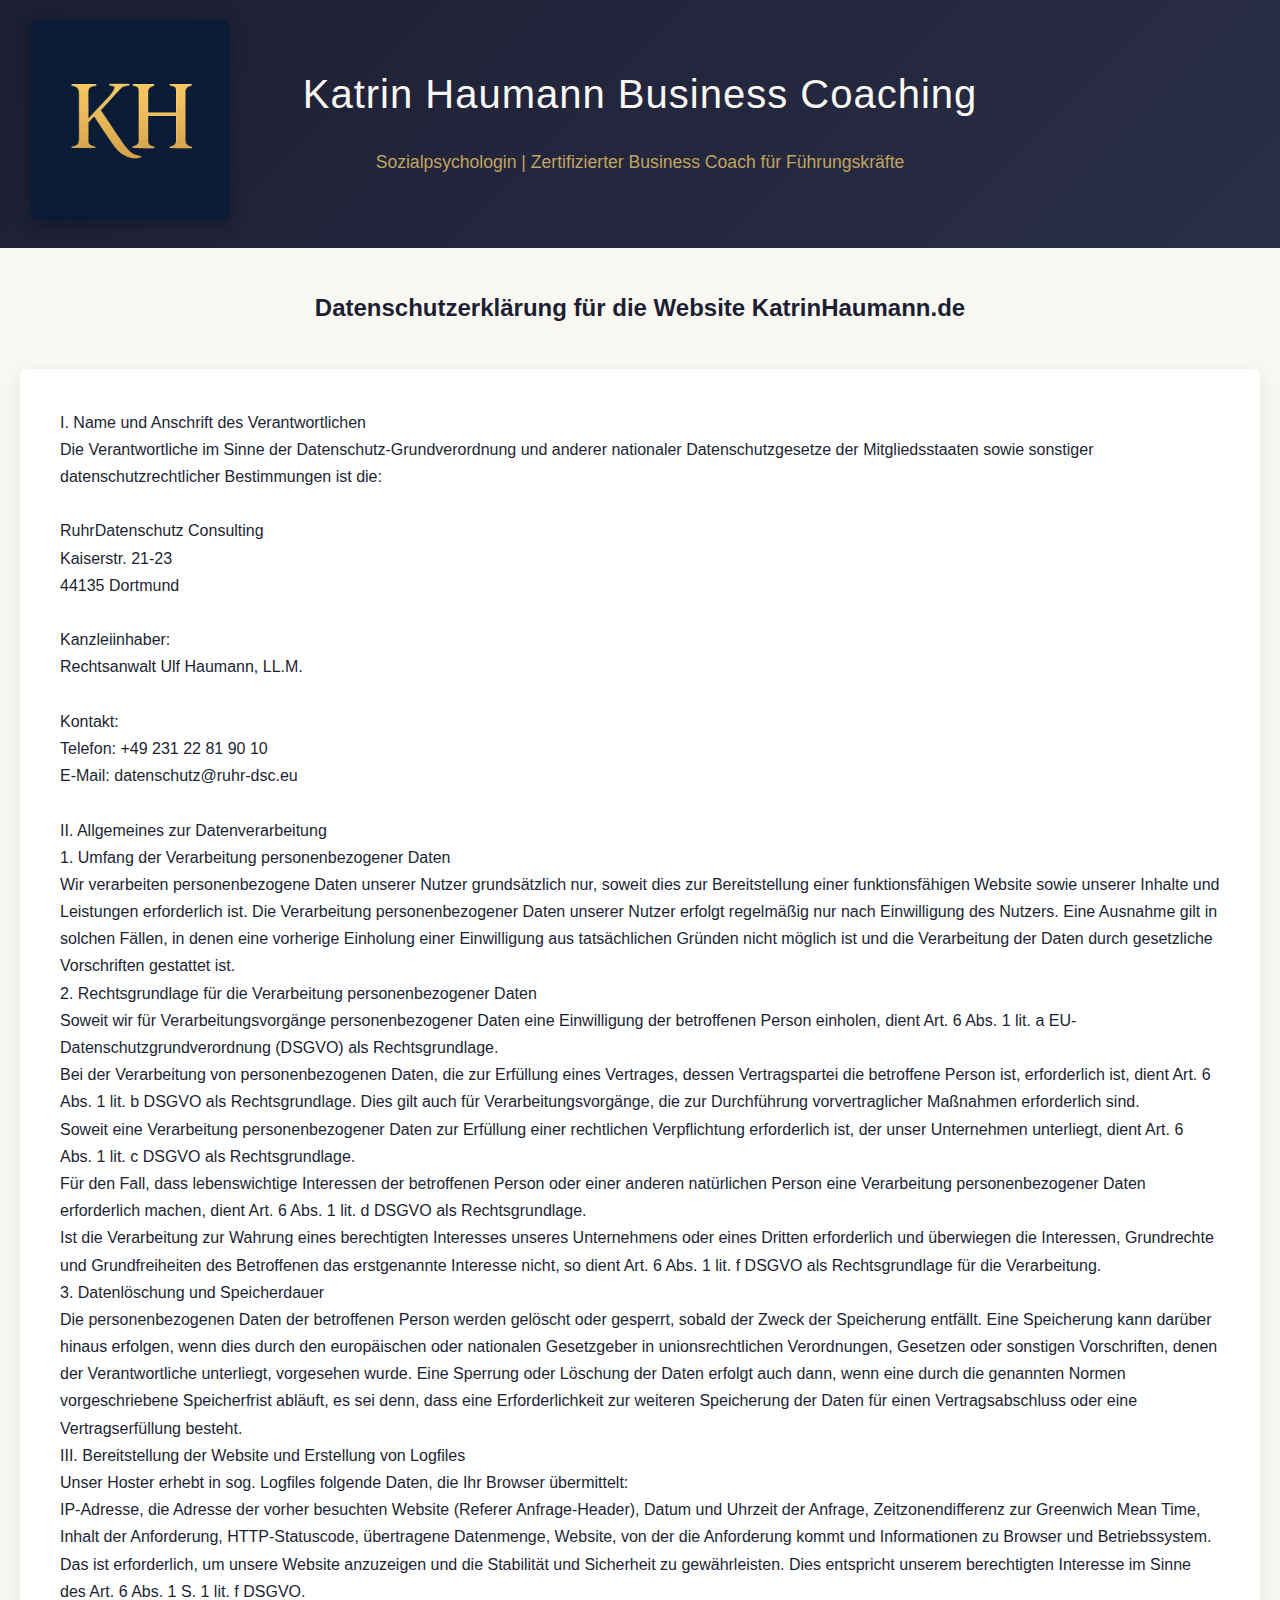
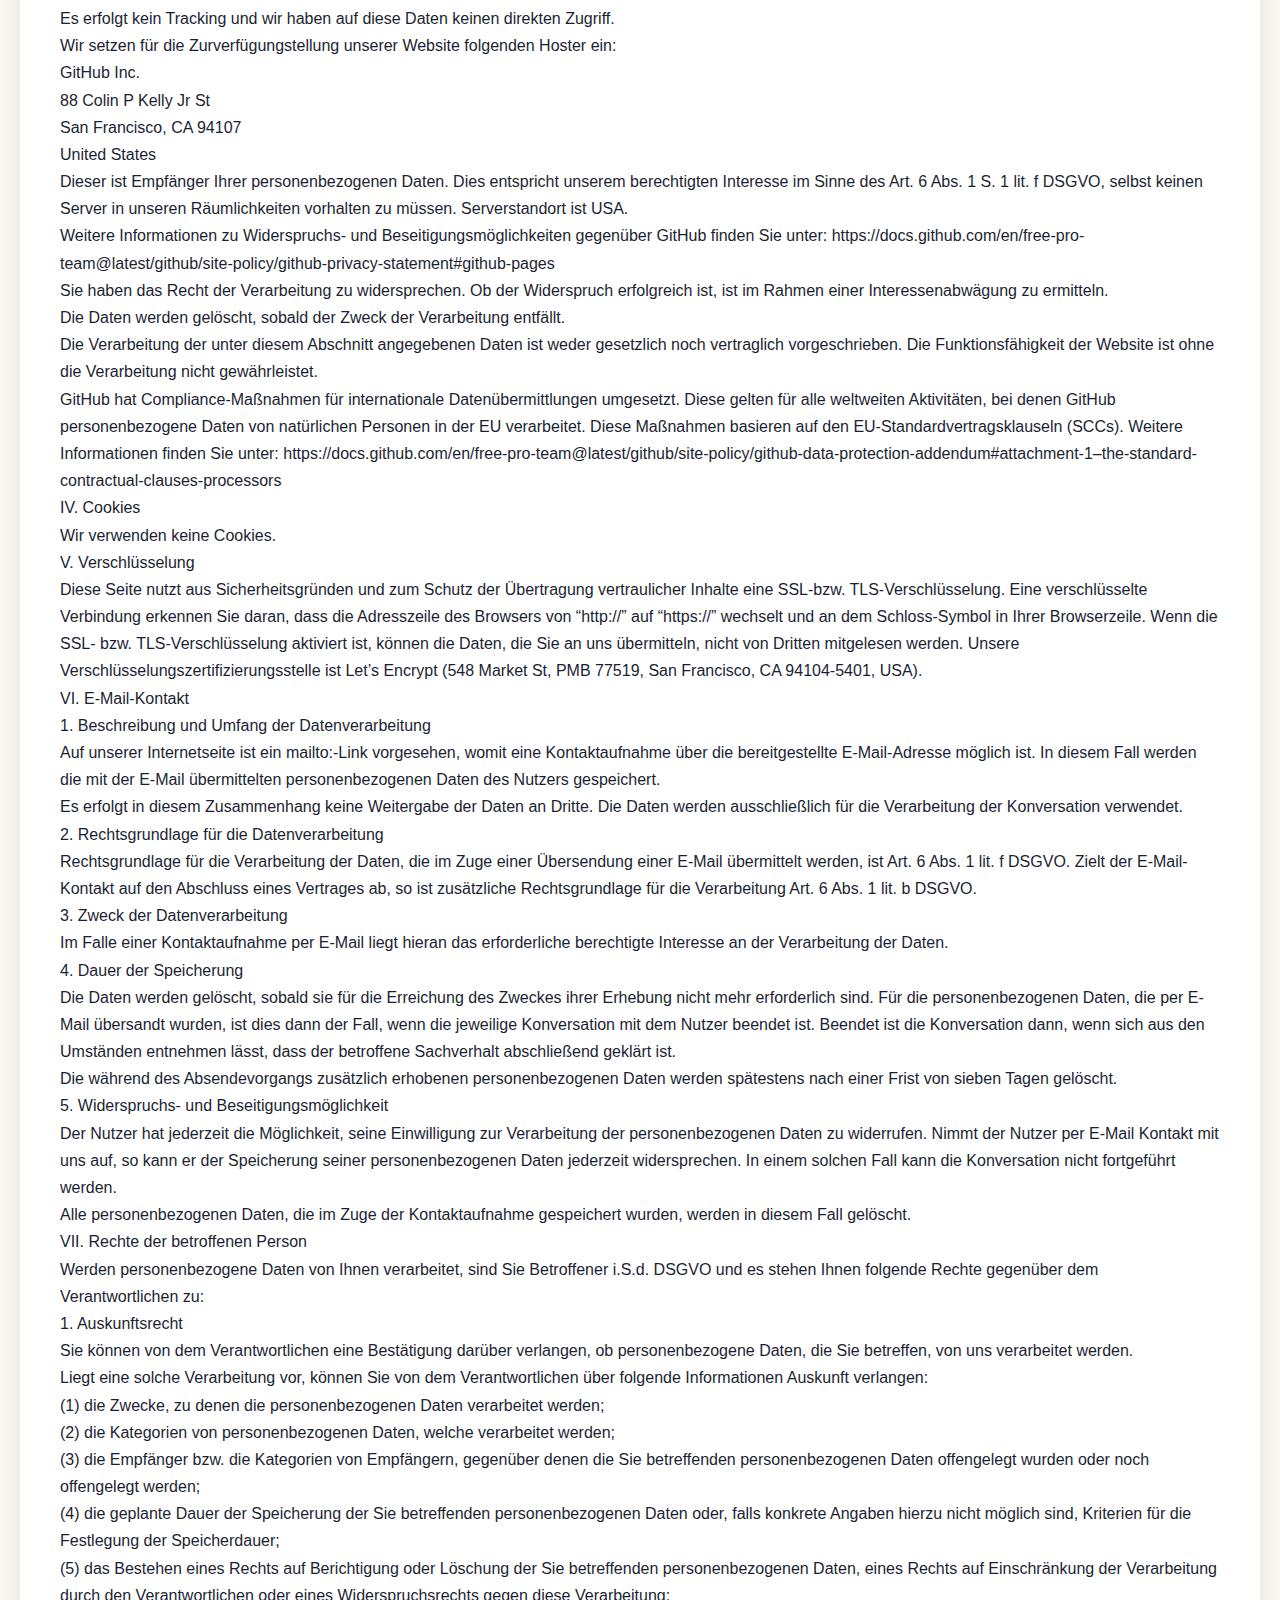
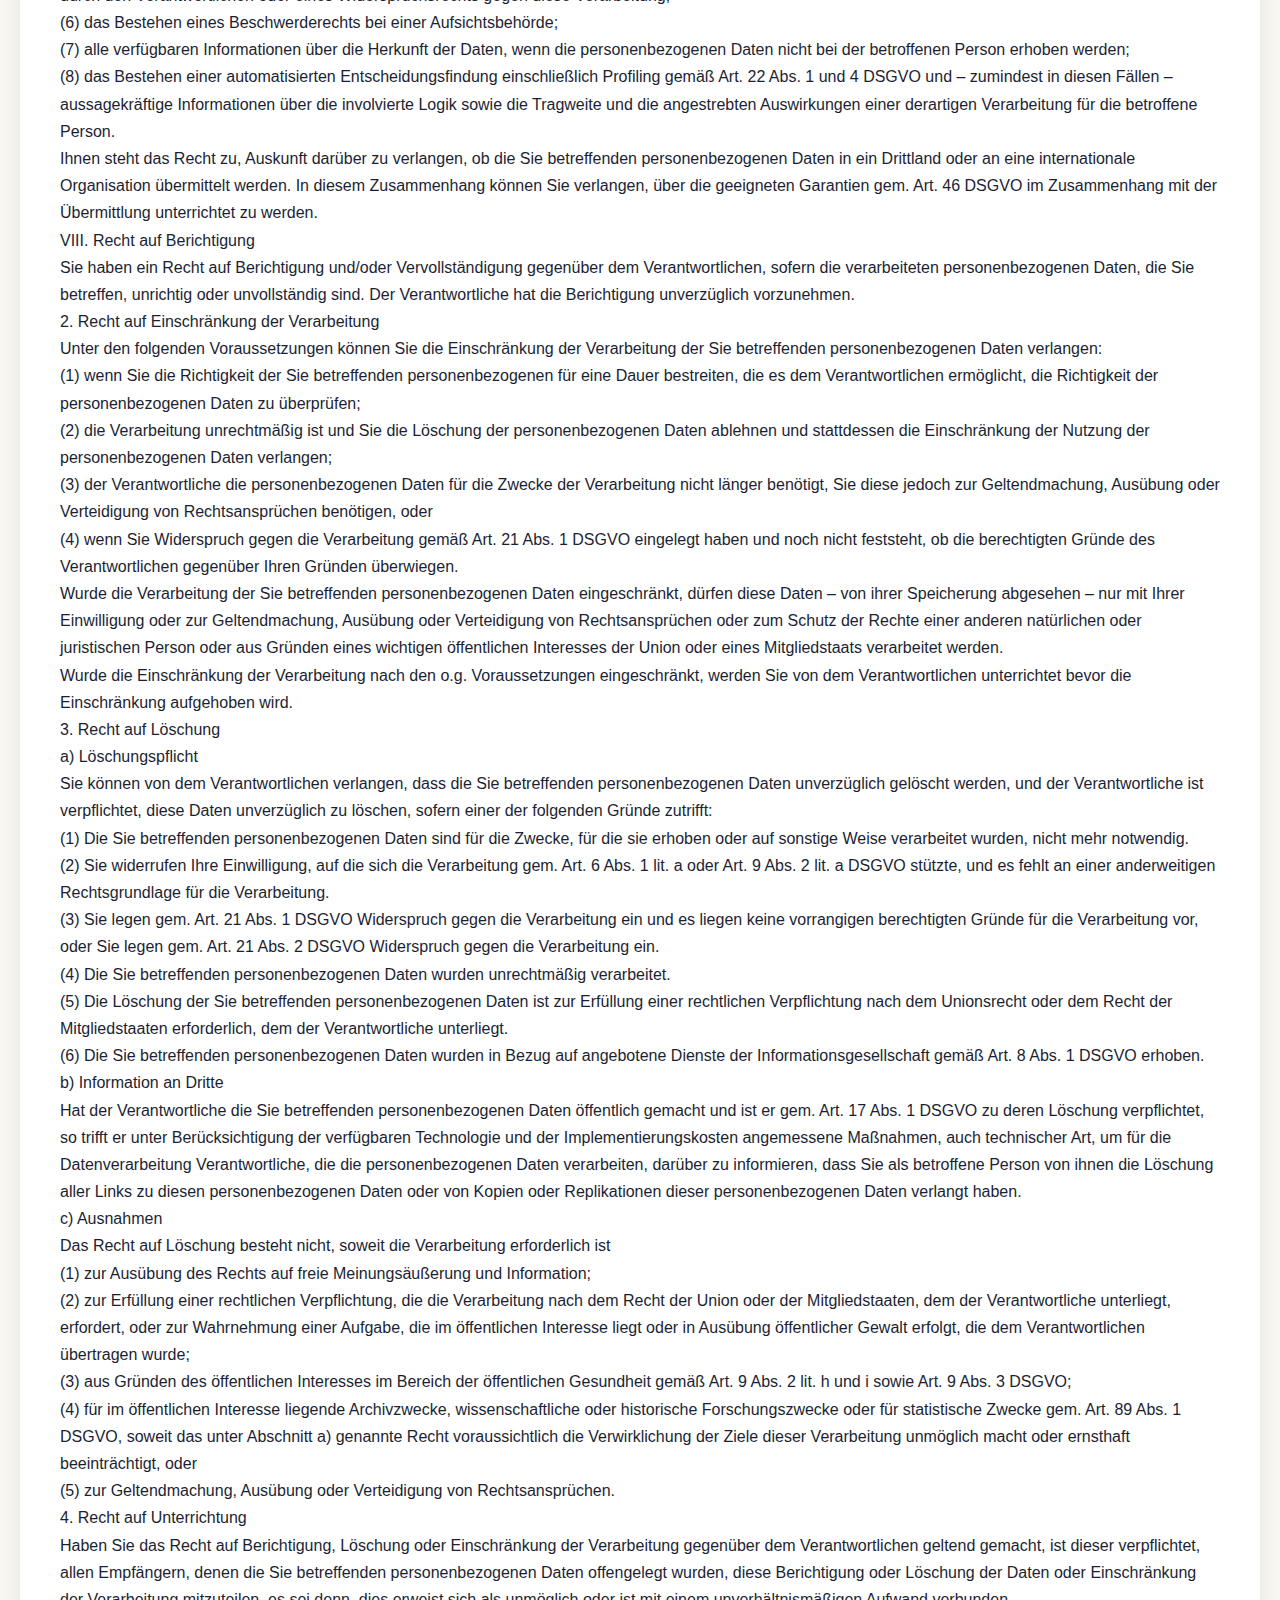
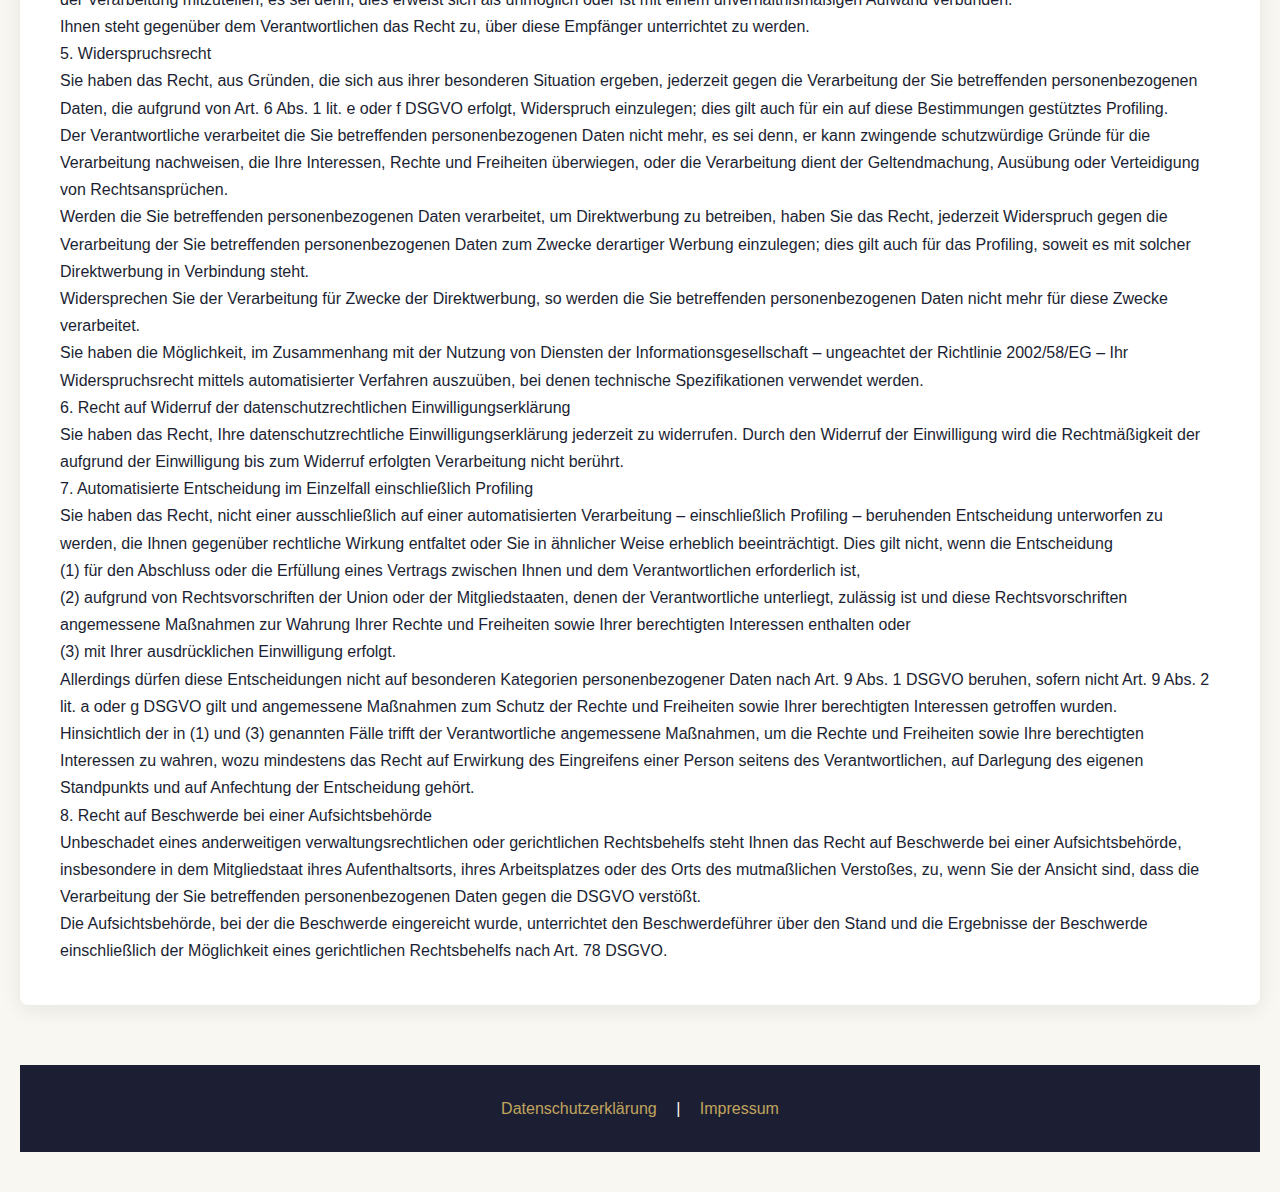
<file: DSE.html>
<!DOCTYPE html>
<html lang="de">
<head>
<meta charset="UTF-8">
<meta name="viewport" content="width=device-width, initial-scale=1.0">
<title>Datenschutzerklärung</title>
<link rel="stylesheet" href="./styles.css">
</head>
<body>
<div class="header">
<a href="./"><img src="HeaderLogo.png" alt="Logo" class="header-logo"></a>
<div class="header-content">
<h1>Katrin Haumann Business Coaching</h1>
<div class="subtitle">Sozialpsychologin | Zertifizierter Business Coach für Führungskräfte</div>
</div>
</div>
<div class="container">
<h2><center>Datenschutzerklärung für die Website KatrinHaumann.de</center></h2>
<div class="contact-section">
I. Name und Anschrift des Verantwortlichen<br>
Die Verantwortliche im Sinne der Datenschutz-Grundverordnung und anderer nationaler Datenschutzgesetze der Mitgliedsstaaten sowie sonstiger datenschutzrechtlicher Bestimmungen ist die:<br>
<br>
RuhrDatenschutz Consulting<br>
Kaiserstr. 21-23<br>
44135 Dortmund<br>
<br>
Kanzleiinhaber:<br>
Rechtsanwalt Ulf Haumann, LL.M.<br>
<br>
Kontakt:<br>
Telefon: +49 231 22 81 90 10<br>
E-Mail: datenschutz@ruhr-dsc.eu<br>
<br>
II. Allgemeines zur Datenverarbeitung<br>
1. Umfang der Verarbeitung personenbezogener Daten<br>
Wir verarbeiten personenbezogene Daten unserer Nutzer grundsätzlich nur, soweit dies zur Bereitstellung einer funktionsfähigen Website sowie unserer Inhalte und Leistungen erforderlich ist. Die Verarbeitung personenbezogener Daten unserer Nutzer erfolgt regelmäßig nur nach Einwilligung des Nutzers. Eine Ausnahme gilt in solchen Fällen, in denen eine vorherige Einholung einer Einwilligung aus tatsächlichen Gründen nicht möglich ist und die Verarbeitung der Daten durch gesetzliche Vorschriften gestattet ist.<br>
2. Rechtsgrundlage für die Verarbeitung personenbezogener Daten<br>
Soweit wir für Verarbeitungsvorgänge personenbezogener Daten eine Einwilligung der betroffenen Person einholen, dient Art. 6 Abs. 1 lit. a EU-Datenschutzgrundverordnung (DSGVO) als Rechtsgrundlage.<br>
Bei der Verarbeitung von personenbezogenen Daten, die zur Erfüllung eines Vertrages, dessen Vertragspartei die betroffene Person ist, erforderlich ist, dient Art. 6 Abs. 1 lit. b DSGVO als Rechtsgrundlage. Dies gilt auch für Verarbeitungsvorgänge, die zur Durchführung vorvertraglicher Maßnahmen erforderlich sind.<br>
Soweit eine Verarbeitung personenbezogener Daten zur Erfüllung einer rechtlichen Verpflichtung erforderlich ist, der unser Unternehmen unterliegt, dient Art. 6 Abs. 1 lit. c DSGVO als Rechtsgrundlage.<br>
Für den Fall, dass lebenswichtige Interessen der betroffenen Person oder einer anderen natürlichen Person eine Verarbeitung personenbezogener Daten erforderlich machen, dient Art. 6 Abs. 1 lit. d DSGVO als Rechtsgrundlage.<br>
Ist die Verarbeitung zur Wahrung eines berechtigten Interesses unseres Unternehmens oder eines Dritten erforderlich und überwiegen die Interessen, Grundrechte und Grundfreiheiten des Betroffenen das erstgenannte Interesse nicht, so dient Art. 6 Abs. 1 lit. f DSGVO als Rechtsgrundlage für die Verarbeitung.<br>
3. Datenlöschung und Speicherdauer<br>
Die personenbezogenen Daten der betroffenen Person werden gelöscht oder gesperrt, sobald der Zweck der Speicherung entfällt. Eine Speicherung kann darüber hinaus erfolgen, wenn dies durch den europäischen oder nationalen Gesetzgeber in unionsrechtlichen Verordnungen, Gesetzen oder sonstigen Vorschriften, denen der Verantwortliche unterliegt, vorgesehen wurde. Eine Sperrung oder Löschung der Daten erfolgt auch dann, wenn eine durch die genannten Normen vorgeschriebene Speicherfrist abläuft, es sei denn, dass eine Erforderlichkeit zur weiteren Speicherung der Daten für einen Vertragsabschluss oder eine Vertragserfüllung besteht.<br>
III. Bereitstellung der Website und Erstellung von Logfiles<br>
Unser Hoster erhebt in sog. Logfiles folgende Daten, die Ihr Browser übermittelt:<br>
IP-Adresse, die Adresse der vorher besuchten Website (Referer Anfrage-Header), Datum und Uhrzeit der Anfrage, Zeitzonendifferenz zur Greenwich Mean Time, Inhalt der Anforderung, HTTP-Statuscode, übertragene Datenmenge, Website, von der die Anforderung kommt und Informationen zu Browser und Betriebssystem.<br>
Das ist erforderlich, um unsere Website anzuzeigen und die Stabilität und Sicherheit zu gewährleisten. Dies entspricht unserem berechtigten Interesse im Sinne des Art. 6 Abs. 1 S. 1 lit. f DSGVO.<br>
Es erfolgt kein Tracking und wir haben auf diese Daten keinen direkten Zugriff.<br>
Wir setzen für die Zurverfügungstellung unserer Website folgenden Hoster ein:<br>
GitHub Inc.<br>
88 Colin P Kelly Jr St<br>
San Francisco, CA 94107<br>
United States<br>
Dieser ist Empfänger Ihrer personenbezogenen Daten. Dies entspricht unserem berechtigten Interesse im Sinne des Art. 6 Abs. 1 S. 1 lit. f DSGVO, selbst keinen Server in unseren Räumlichkeiten vorhalten zu müssen. Serverstandort ist USA.<br>
Weitere Informationen zu Widerspruchs- und Beseitigungsmöglichkeiten gegenüber GitHub finden Sie unter: https://docs.github.com/en/free-pro-team@latest/github/site-policy/github-privacy-statement#github-pages<br>
Sie haben das Recht der Verarbeitung zu widersprechen. Ob der Widerspruch erfolgreich ist, ist im Rahmen einer Interessenabwägung zu ermitteln.<br>
Die Daten werden gelöscht, sobald der Zweck der Verarbeitung entfällt.<br>
Die Verarbeitung der unter diesem Abschnitt angegebenen Daten ist weder gesetzlich noch vertraglich vorgeschrieben. Die Funktionsfähigkeit der Website ist ohne die Verarbeitung nicht gewährleistet.<br>
GitHub hat Compliance-Maßnahmen für internationale Datenübermittlungen umgesetzt. Diese gelten für alle weltweiten Aktivitäten, bei denen GitHub personenbezogene Daten von natürlichen Personen in der EU verarbeitet. Diese Maßnahmen basieren auf den EU-Standardvertragsklauseln (SCCs). Weitere Informationen finden Sie unter: https://docs.github.com/en/free-pro-team@latest/github/site-policy/github-data-protection-addendum#attachment-1–the-standard-contractual-clauses-processors<br>
IV. Cookies<br>
Wir verwenden keine Cookies.<br>
V. Verschlüsselung<br>
Diese Seite nutzt aus Sicherheitsgründen und zum Schutz der Übertragung vertraulicher Inhalte eine SSL-bzw. TLS-Verschlüsselung. Eine verschlüsselte Verbindung erkennen Sie daran, dass die Adresszeile des Browsers von “http://” auf “https://” wechselt und an dem Schloss-Symbol in Ihrer Browserzeile. Wenn die SSL- bzw. TLS-Verschlüsselung aktiviert ist, können die Daten, die Sie an uns übermitteln, nicht von Dritten mitgelesen werden. Unsere Verschlüsselungszertifizierungsstelle ist Let’s Encrypt (548 Market St, PMB 77519, San Francisco, CA 94104-5401, USA).<br>
VI. E-Mail-Kontakt<br>
1. Beschreibung und Umfang der Datenverarbeitung<br>
Auf unserer Internetseite ist ein mailto:-Link vorgesehen, womit eine Kontaktaufnahme über die bereitgestellte E-Mail-Adresse möglich ist. In diesem Fall werden die mit der E-Mail übermittelten personenbezogenen Daten des Nutzers gespeichert.<br>
Es erfolgt in diesem Zusammenhang keine Weitergabe der Daten an Dritte. Die Daten werden ausschließlich für die Verarbeitung der Konversation verwendet.<br>
2. Rechtsgrundlage für die Datenverarbeitung <br>
Rechtsgrundlage für die Verarbeitung der Daten, die im Zuge einer Übersendung einer E-Mail übermittelt werden, ist Art. 6 Abs. 1 lit. f DSGVO. Zielt der E-Mail-Kontakt auf den Abschluss eines Vertrages ab, so ist zusätzliche Rechtsgrundlage für die Verarbeitung Art. 6 Abs. 1 lit. b DSGVO.<br>
3. Zweck der Datenverarbeitung<br>
Im Falle einer Kontaktaufnahme per E-Mail liegt hieran das erforderliche berechtigte Interesse an der Verarbeitung der Daten.<br>
4. Dauer der Speicherung<br>
Die Daten werden gelöscht, sobald sie für die Erreichung des Zweckes ihrer Erhebung nicht mehr erforderlich sind. Für die personenbezogenen Daten, die per E-Mail übersandt wurden, ist dies dann der Fall, wenn die jeweilige Konversation mit dem Nutzer beendet ist. Beendet ist die Konversation dann, wenn sich aus den Umständen entnehmen lässt, dass der betroffene Sachverhalt abschließend geklärt ist.<br>
Die während des Absendevorgangs zusätzlich erhobenen personenbezogenen Daten werden spätestens nach einer Frist von sieben Tagen gelöscht.<br>
5. Widerspruchs- und Beseitigungsmöglichkeit<br>
Der Nutzer hat jederzeit die Möglichkeit, seine Einwilligung zur Verarbeitung der personenbezogenen Daten zu widerrufen. Nimmt der Nutzer per E-Mail Kontakt mit uns auf, so kann er der Speicherung seiner personenbezogenen Daten jederzeit widersprechen. In einem solchen Fall kann die Konversation nicht fortgeführt werden.<br>
Alle personenbezogenen Daten, die im Zuge der Kontaktaufnahme gespeichert wurden, werden in diesem Fall gelöscht.<br>
VII. Rechte der betroffenen Person<br>
Werden personenbezogene Daten von Ihnen verarbeitet, sind Sie Betroffener i.S.d. DSGVO und es stehen Ihnen folgende Rechte gegenüber dem Verantwortlichen zu:<br>
1. Auskunftsrecht<br>
Sie können von dem Verantwortlichen eine Bestätigung darüber verlangen, ob personenbezogene Daten, die Sie betreffen, von uns verarbeitet werden.<br>
Liegt eine solche Verarbeitung vor, können Sie von dem Verantwortlichen über folgende Informationen Auskunft verlangen:<br>
(1)	die Zwecke, zu denen die personenbezogenen Daten verarbeitet werden;<br>
(2)	die Kategorien von personenbezogenen Daten, welche verarbeitet werden;<br>
(3)	die Empfänger bzw. die Kategorien von Empfängern, gegenüber denen die Sie betreffenden personenbezogenen Daten offengelegt wurden oder noch offengelegt werden;<br>
(4)	die geplante Dauer der Speicherung der Sie betreffenden personenbezogenen Daten oder, falls konkrete Angaben hierzu nicht möglich sind, Kriterien für die Festlegung der Speicherdauer;<br>
(5)	das Bestehen eines Rechts auf Berichtigung oder Löschung der Sie betreffenden personenbezogenen Daten, eines Rechts auf Einschränkung der Verarbeitung durch den Verantwortlichen oder eines Widerspruchsrechts gegen diese Verarbeitung; <br>
(6)	das Bestehen eines Beschwerderechts bei einer Aufsichtsbehörde;<br>
(7)	alle verfügbaren Informationen über die Herkunft der Daten, wenn die personenbezogenen Daten nicht bei der betroffenen Person erhoben werden;<br>
(8)	das Bestehen einer automatisierten Entscheidungsfindung einschließlich Profiling gemäß Art. 22 Abs. 1 und 4 DSGVO und – zumindest in diesen Fällen – aussagekräftige Informationen über die involvierte Logik sowie die Tragweite und die angestrebten Auswirkungen einer derartigen Verarbeitung für die betroffene Person.<br>
Ihnen steht das Recht zu, Auskunft darüber zu verlangen, ob die Sie betreffenden personenbezogenen Daten in ein Drittland oder an eine internationale Organisation übermittelt werden. In diesem Zusammenhang können Sie verlangen, über die geeigneten Garantien gem. Art. 46 DSGVO im Zusammenhang mit der Übermittlung unterrichtet zu werden.<br>
VIII. Recht auf Berichtigung <br>
Sie haben ein Recht auf Berichtigung und/oder Vervollständigung gegenüber dem Verantwortlichen, sofern die verarbeiteten personenbezogenen Daten, die Sie betreffen, unrichtig oder unvollständig sind. Der Verantwortliche hat die Berichtigung unverzüglich vorzunehmen.<br>
2. Recht auf Einschränkung der Verarbeitung<br>
Unter den folgenden Voraussetzungen können Sie die Einschränkung der Verarbeitung der Sie betreffenden personenbezogenen Daten verlangen:<br>
(1)	wenn Sie die Richtigkeit der Sie betreffenden personenbezogenen für eine Dauer bestreiten, die es dem Verantwortlichen ermöglicht, die Richtigkeit der personenbezogenen Daten zu überprüfen;<br>
(2)	die Verarbeitung unrechtmäßig ist und Sie die Löschung der personenbezogenen Daten ablehnen und stattdessen die Einschränkung der Nutzung der personenbezogenen Daten verlangen;<br>
(3)	der Verantwortliche die personenbezogenen Daten für die Zwecke der Verarbeitung nicht länger benötigt, Sie diese jedoch zur Geltendmachung, Ausübung oder Verteidigung von Rechtsansprüchen benötigen, oder<br>
(4)	wenn Sie Widerspruch gegen die Verarbeitung gemäß Art. 21 Abs. 1 DSGVO eingelegt haben und noch nicht feststeht, ob die berechtigten Gründe des Verantwortlichen gegenüber Ihren Gründen überwiegen.<br>
Wurde die Verarbeitung der Sie betreffenden personenbezogenen Daten eingeschränkt, dürfen diese Daten – von ihrer Speicherung abgesehen – nur mit Ihrer Einwilligung oder zur Geltendmachung, Ausübung oder Verteidigung von Rechtsansprüchen oder zum Schutz der Rechte einer anderen natürlichen oder juristischen Person oder aus Gründen eines wichtigen öffentlichen Interesses der Union oder eines Mitgliedstaats verarbeitet werden.<br>
Wurde die Einschränkung der Verarbeitung nach den o.g. Voraussetzungen eingeschränkt, werden Sie von dem Verantwortlichen unterrichtet bevor die Einschränkung aufgehoben wird.<br>
3. Recht auf Löschung<br>
a) Löschungspflicht<br>
Sie können von dem Verantwortlichen verlangen, dass die Sie betreffenden personenbezogenen Daten unverzüglich gelöscht werden, und der Verantwortliche ist verpflichtet, diese Daten unverzüglich zu löschen, sofern einer der folgenden Gründe zutrifft:<br>
(1)	Die Sie betreffenden personenbezogenen Daten sind für die Zwecke, für die sie erhoben oder auf sonstige Weise verarbeitet wurden, nicht mehr notwendig.<br>
(2)	Sie widerrufen Ihre Einwilligung, auf die sich die Verarbeitung gem. Art. 6 Abs. 1 lit. a oder Art. 9 Abs. 2 lit. a DSGVO stützte, und es fehlt an einer anderweitigen Rechtsgrundlage für die Verarbeitung.<br>
(3)	Sie legen gem. Art. 21 Abs. 1 DSGVO Widerspruch gegen die Verarbeitung ein und es liegen keine vorrangigen berechtigten Gründe für die Verarbeitung vor, oder Sie legen gem. Art. 21 Abs. 2 DSGVO Widerspruch gegen die Verarbeitung ein.<br>
(4)	Die Sie betreffenden personenbezogenen Daten wurden unrechtmäßig verarbeitet.<br>
(5)	Die Löschung der Sie betreffenden personenbezogenen Daten ist zur Erfüllung einer rechtlichen Verpflichtung nach dem Unionsrecht oder dem Recht der Mitgliedstaaten erforderlich, dem der Verantwortliche unterliegt.<br>
(6)		Die Sie betreffenden personenbezogenen Daten wurden in Bezug auf angebotene Dienste der Informationsgesellschaft gemäß Art. 8 Abs. 1 DSGVO erhoben.<br>
b) Information an Dritte<br>
Hat der Verantwortliche die Sie betreffenden personenbezogenen Daten öffentlich gemacht und ist er gem. Art. 17 Abs. 1 DSGVO zu deren Löschung verpflichtet, so trifft er unter Berücksichtigung der verfügbaren Technologie und der Implementierungskosten angemessene Maßnahmen, auch technischer Art, um für die Datenverarbeitung Verantwortliche, die die personenbezogenen Daten verarbeiten, darüber zu informieren, dass Sie als betroffene Person von ihnen die Löschung aller Links zu diesen personenbezogenen Daten oder von Kopien oder Replikationen dieser personenbezogenen Daten verlangt haben.<br>
c) Ausnahmen<br>
Das Recht auf Löschung besteht nicht, soweit die Verarbeitung erforderlich ist<br>
(1)	zur Ausübung des Rechts auf freie Meinungsäußerung und Information;<br>
(2)	zur Erfüllung einer rechtlichen Verpflichtung, die die Verarbeitung nach dem Recht der Union oder der Mitgliedstaaten, dem der Verantwortliche unterliegt, erfordert, oder zur Wahrnehmung einer Aufgabe, die im öffentlichen Interesse liegt oder in Ausübung öffentlicher Gewalt erfolgt, die dem Verantwortlichen übertragen wurde;<br>
(3)	aus Gründen des öffentlichen Interesses im Bereich der öffentlichen Gesundheit gemäß Art. 9 Abs. 2 lit. h und i sowie Art. 9 Abs. 3 DSGVO;<br>
(4)	für im öffentlichen Interesse liegende Archivzwecke, wissenschaftliche oder historische Forschungszwecke oder für statistische Zwecke gem. Art. 89 Abs. 1 DSGVO, soweit das unter Abschnitt a) genannte Recht voraussichtlich die Verwirklichung der Ziele dieser Verarbeitung unmöglich macht oder ernsthaft beeinträchtigt, oder<br>
(5)	zur Geltendmachung, Ausübung oder Verteidigung von Rechtsansprüchen.<br>
4. Recht auf Unterrichtung<br>
Haben Sie das Recht auf Berichtigung, Löschung oder Einschränkung der Verarbeitung gegenüber dem Verantwortlichen geltend gemacht, ist dieser verpflichtet, allen Empfängern, denen die Sie betreffenden personenbezogenen Daten offengelegt wurden, diese Berichtigung oder Löschung der Daten oder Einschränkung der Verarbeitung mitzuteilen, es sei denn, dies erweist sich als unmöglich oder ist mit einem unverhältnismäßigen Aufwand verbunden.<br>
Ihnen steht gegenüber dem Verantwortlichen das Recht zu, über diese Empfänger unterrichtet zu werden.<br>
5. Widerspruchsrecht<br>
Sie haben das Recht, aus Gründen, die sich aus ihrer besonderen Situation ergeben, jederzeit gegen die Verarbeitung der Sie betreffenden personenbezogenen Daten, die aufgrund von Art. 6 Abs. 1 lit. e oder f DSGVO erfolgt, Widerspruch einzulegen; dies gilt auch für ein auf diese Bestimmungen gestütztes Profiling.<br>
Der Verantwortliche verarbeitet die Sie betreffenden personenbezogenen Daten nicht mehr, es sei denn, er kann zwingende schutzwürdige Gründe für die Verarbeitung nachweisen, die Ihre Interessen, Rechte und Freiheiten überwiegen, oder die Verarbeitung dient der Geltendmachung, Ausübung oder Verteidigung von Rechtsansprüchen.<br>
Werden die Sie betreffenden personenbezogenen Daten verarbeitet, um Direktwerbung zu betreiben, haben Sie das Recht, jederzeit Widerspruch gegen die Verarbeitung der Sie betreffenden personenbezogenen Daten zum Zwecke derartiger Werbung einzulegen; dies gilt auch für das Profiling, soweit es mit solcher Direktwerbung in Verbindung steht.<br>
Widersprechen Sie der Verarbeitung für Zwecke der Direktwerbung, so werden die Sie betreffenden personenbezogenen Daten nicht mehr für diese Zwecke verarbeitet.<br>
Sie haben die Möglichkeit, im Zusammenhang mit der Nutzung von Diensten der Informationsgesellschaft – ungeachtet der Richtlinie 2002/58/EG – Ihr Widerspruchsrecht mittels automatisierter Verfahren auszuüben, bei denen technische Spezifikationen verwendet werden.<br>
6. Recht auf Widerruf der datenschutzrechtlichen Einwilligungserklärung<br>
Sie haben das Recht, Ihre datenschutzrechtliche Einwilligungserklärung jederzeit zu widerrufen. Durch den Widerruf der Einwilligung wird die Rechtmäßigkeit der aufgrund der Einwilligung bis zum Widerruf erfolgten Verarbeitung nicht berührt.<br>
7. Automatisierte Entscheidung im Einzelfall einschließlich Profiling<br>
Sie haben das Recht, nicht einer ausschließlich auf einer automatisierten Verarbeitung – einschließlich Profiling – beruhenden Entscheidung unterworfen zu werden, die Ihnen gegenüber rechtliche Wirkung entfaltet oder Sie in ähnlicher Weise erheblich beeinträchtigt. Dies gilt nicht, wenn die Entscheidung <br>
(1)	für den Abschluss oder die Erfüllung eines Vertrags zwischen Ihnen und dem Verantwortlichen erforderlich ist,<br>
(2)	aufgrund von Rechtsvorschriften der Union oder der Mitgliedstaaten, denen der Verantwortliche unterliegt, zulässig ist und diese Rechtsvorschriften angemessene Maßnahmen zur Wahrung Ihrer Rechte und Freiheiten sowie Ihrer berechtigten Interessen enthalten oder<br>
(3)	mit Ihrer ausdrücklichen Einwilligung erfolgt.<br>
Allerdings dürfen diese Entscheidungen nicht auf besonderen Kategorien personenbezogener Daten nach Art. 9 Abs. 1 DSGVO beruhen, sofern nicht Art. 9 Abs. 2 lit. a oder g DSGVO gilt und angemessene Maßnahmen zum Schutz der Rechte und Freiheiten sowie Ihrer berechtigten Interessen getroffen wurden.<br>
Hinsichtlich der in (1) und (3) genannten Fälle trifft der Verantwortliche angemessene Maßnahmen, um die Rechte und Freiheiten sowie Ihre berechtigten Interessen zu wahren, wozu mindestens das Recht auf Erwirkung des Eingreifens einer Person seitens des Verantwortlichen, auf Darlegung des eigenen Standpunkts und auf Anfechtung der Entscheidung gehört.<br>
8. Recht auf Beschwerde bei einer Aufsichtsbehörde<br>
Unbeschadet eines anderweitigen verwaltungsrechtlichen oder gerichtlichen Rechtsbehelfs steht Ihnen das Recht auf Beschwerde bei einer Aufsichtsbehörde, insbesondere in dem Mitgliedstaat ihres Aufenthaltsorts, ihres Arbeitsplatzes oder des Orts des mutmaßlichen Verstoßes, zu, wenn Sie der Ansicht sind, dass die Verarbeitung der Sie betreffenden personenbezogenen Daten gegen die DSGVO verstößt.<br>
Die Aufsichtsbehörde, bei der die Beschwerde eingereicht wurde, unterrichtet den Beschwerdeführer über den Stand und die Ergebnisse der Beschwerde einschließlich der Möglichkeit eines gerichtlichen Rechtsbehelfs nach Art. 78 DSGVO.<br>
</div>
<div class="footer">
<a href="./DSE.html">Datenschutzerklärung</a> | <a href="./Impressum.html">Impressum</a>
</div>
</div>
</body>
</html>
</file>
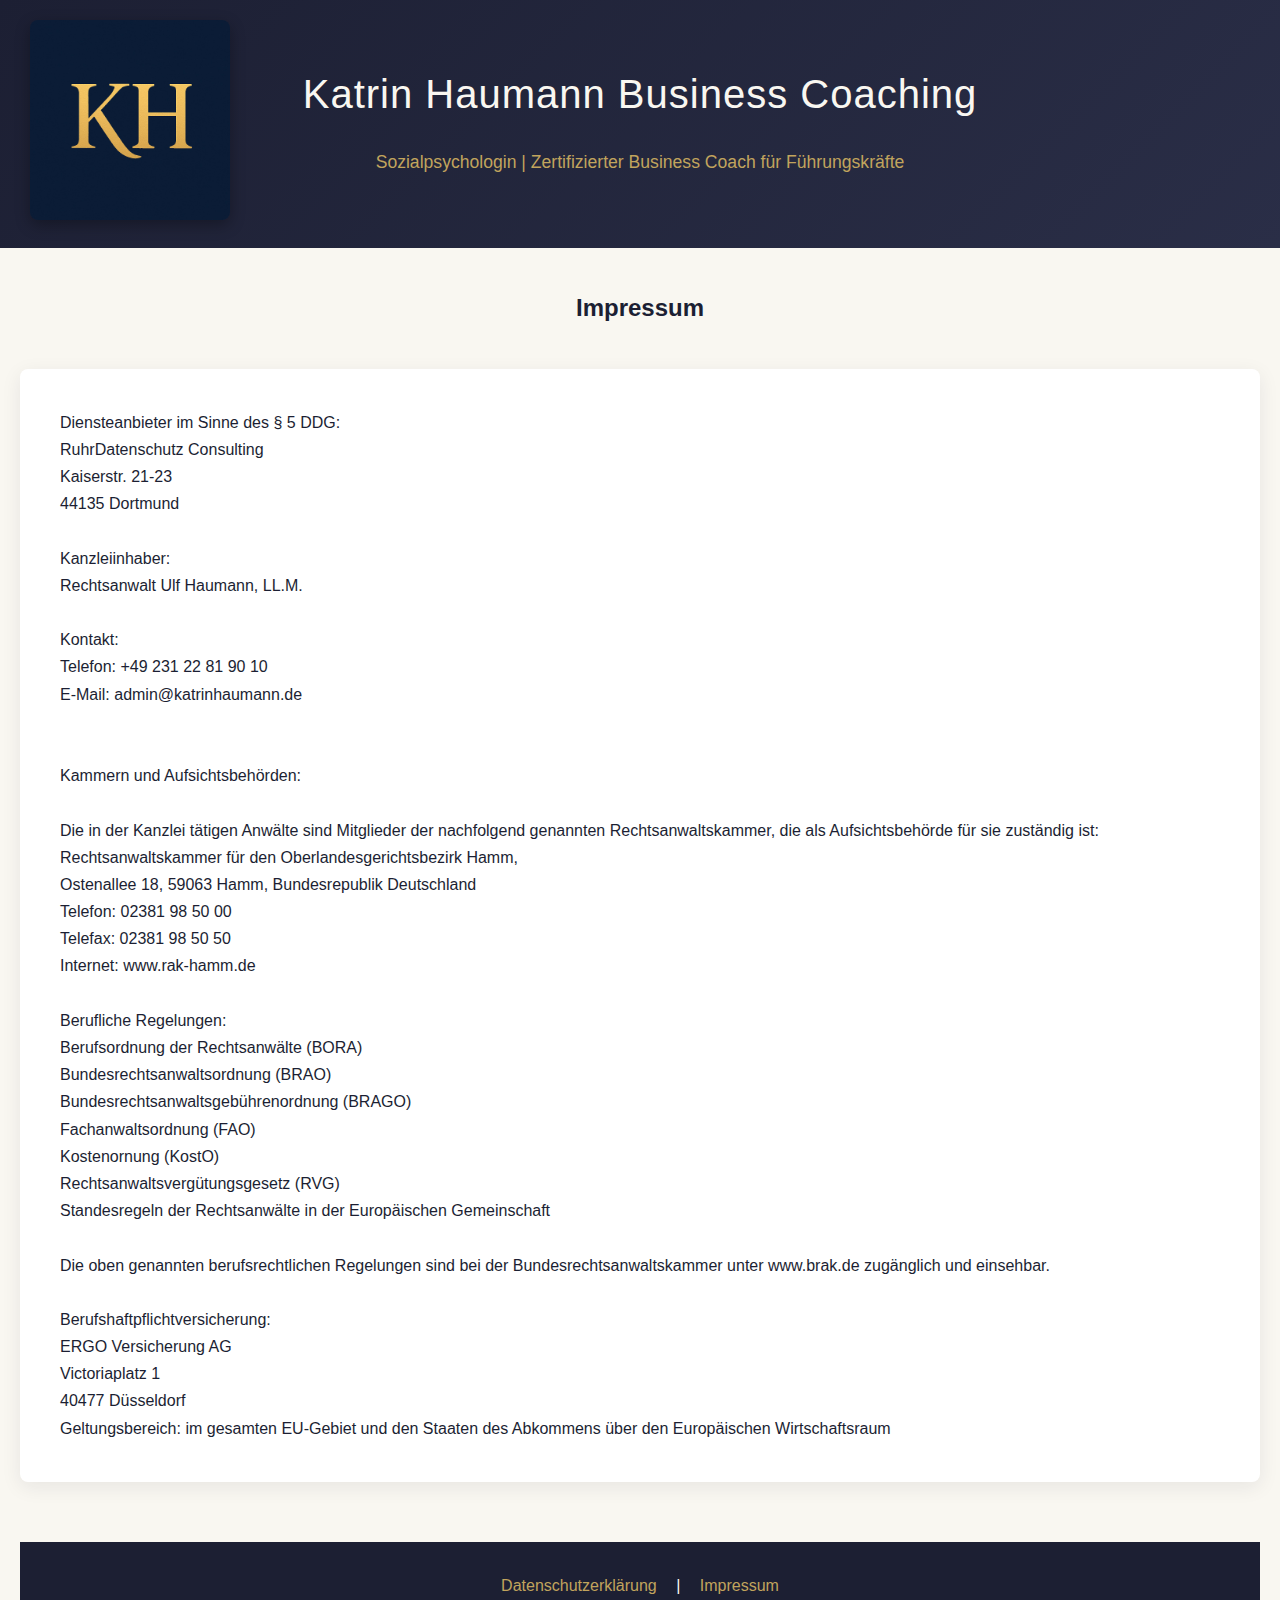
<file: Impressum.html>
<!DOCTYPE html>
<html lang="de">
<head>
	<meta charset="UTF-8">
	<meta name="viewport" content="width=device-width, initial-scale=1.0">
	<title>Datenschutzerklärung</title>
	<link rel="stylesheet" href="./styles.css">
</head>
<body>
	<div class="header">
		<a href="./"><img src="HeaderLogo.png" alt="Logo" class="header-logo"></a>
		<div class="header-content">
			<h1>Katrin Haumann Business Coaching</h1>
			<div class="subtitle">Sozialpsychologin | Zertifizierter Business Coach für Führungskräfte</div>
		</div>
	</div>
	<div class="container">
	<h2><center>Impressum</center></h2>
	<div class="contact-section">
		Diensteanbieter im Sinne des § 5 DDG:<br />
		RuhrDatenschutz Consulting<br />
		Kaiserstr. 21-23<br />
		44135 Dortmund<br />
		<br />
		Kanzleiinhaber:<br />
		Rechtsanwalt Ulf Haumann, LL.M.<br />
		<br />
		Kontakt:<br />
		Telefon: +49 231 22 81 90 10<br />
		E-Mail: admin@katrinhaumann.de<br />
		<br />
		<br />
		Kammern und Aufsichtsbehörden:<br />
		<br />
		Die in der Kanzlei tätigen Anwälte sind Mitglieder der nachfolgend genannten Rechtsanwaltskammer, die als Aufsichtsbehörde für sie zuständig ist:<br />
		Rechtsanwaltskammer für den Oberlandesgerichtsbezirk Hamm,<br />
		Ostenallee 18, 59063 Hamm, Bundesrepublik Deutschland<br />
		Telefon: 02381 98 50 00<br />
		Telefax: 02381 98 50 50<br />
		Internet: www.rak-hamm.de<br />
		<br />
		Berufliche Regelungen:<br />
		Berufsordnung der Rechtsanwälte (BORA)<br />
		Bundesrechtsanwaltsordnung (BRAO)<br />
		Bundesrechtsanwaltsgebührenordnung (BRAGO)<br />
		Fachanwaltsordnung (FAO)<br />
		Kostenornung (KostO)<br />
		Rechtsanwaltsvergütungsgesetz (RVG)<br />
		Standesregeln der Rechtsanwälte in der Europäischen Gemeinschaft<br />
		<br />
		Die oben genannten berufsrechtlichen Regelungen sind bei der Bundesrechtsanwaltskammer unter www.brak.de zugänglich und einsehbar.<br />
		<br />
		Berufshaftpflichtversicherung:<br />
		ERGO Versicherung AG<br />
		Victoriaplatz 1<br />
		40477 Düsseldorf<br />
		Geltungsbereich: im gesamten EU-Gebiet und den Staaten des Abkommens über den Europäischen Wirtschaftsraum
	</div>

	<div class="footer">
		<a href="./DSE.html">Datenschutzerklärung</a> | <a href="./Impressum.html">Impressum</a>
	</div>
	</div>
</body>
</html>
</file>
<file: styles.css>
* {
	margin: 0;
	padding: 0;
	box-sizing: border-box;
}
body {
	font-family: 'Segoe UI', Tahoma, Geneva, Verdana, sans-serif;
	line-height: 1.7;
	color: #1C1F33;
	background: #F9F7F1;
}
.header {
	background: linear-gradient(135deg, #1C1F33 0%, #2a2e47 100%);
	color: #F9F7F1;
	padding: 60px 20px;
	position: relative;
}
.header-content {
	max-width: 1300px;
	margin: auto;
	text-align: center;
}
.header-logo {
	position: absolute;
	top: 20px;
	left: 30px;
	max-width: 200px;
	height: auto;
	border-radius: 8px;
	box-shadow: 0 5px 15px rgba(0, 0, 0, 0.3);
}
.header h1 {
	font-size: 2.5em;
	margin-bottom: 20px;
	font-weight: 300;
	letter-spacing: 1px;
}
.header .subtitle {
	font-size: 1.1em;
	color: #C1A45D;
	margin-bottom: 10px;
	font-weight: 500;
}
.container {
	max-width: 1300px;
	margin: auto;
	padding: 40px 20px;
}
.hero-section {
	display: flex;
	gap: 50px;
	align-items: center;
	margin-bottom: 60px;
	flex-wrap: wrap;
}
.hero-content {
	flex: 2;
	min-width: 300px;
}
.hero-image {
	flex: 1;
	min-width: 250px;
	text-align: center;
}
.hero-image img {
	max-width: 100%;
	height: auto;
	border-radius: 8px;
	box-shadow: 0 10px 30px rgba(28, 31, 51, 0.15);
}
.quote {
	font-style: italic;
	font-size: 1.2em;
	color: #1C1F33;
	border-left: 4px solid #C1A45D;
	padding-left: 20px;
	margin: 30px 0;
	line-height: 1.8;
}
.intro-text {
	font-size: 1.05em;
	margin: 30px 0;
	color: #2a2e47;
}
.tagline {
	text-align: center;
	font-size: 1.8em;
	color: #C1A45D;
	margin: 50px 0 40px 0;
	font-weight: 300;
	letter-spacing: 2px;
}
.services {
	display: grid;
	grid-template-columns: repeat(auto-fit, minmax(280px, 1fr));
	gap: 30px;
	margin: 40px 0;
}

.service-card {
	background: white;
	padding: 30px;
	border-radius: 8px;
	box-shadow: 0 5px 20px rgba(28, 31, 51, 0.08);
	transition: transform 0.3s ease, box-shadow 0.3s ease;
	border-top: 3px solid #C1A45D;
}
.service-card:hover {
	transform: translateY(-5px);
	box-shadow: 0 8px 30px rgba(28, 31, 51, 0.15);
}
.service-card h3 {
	color: #1C1F33;
	margin-bottom: 15px;
	font-size: 1.4em;
}
.service-card ul {
	list-style: none;
	padding-left: 0;
}
.service-card li {
	padding: 8px 0;
	padding-left: 25px;
	position: relative;
	color: #2a2e47;
}
.service-card li:before {
	content: "→";
	position: absolute;
	left: 0;
	color: #C1A45D;
	font-weight: bold;
}
.values {
	background: #C1A45D;
	color: #1C1F33;
	padding: 40px;
	border-radius: 8px;
	text-align: center;
	margin: 50px 0;
	font-size: 1.3em;
	font-weight: 300;
}
.cta-section {
	background: linear-gradient(135deg, #1C1F33 0%, #2a2e47 100%);
	color: #F9F7F1;
	padding: 50px 40px;
	border-radius: 8px;
	text-align: center;
	margin: 50px 0;
}
.cta-section h2 {
	font-size: 2em;
	margin-bottom: 20px;
	font-weight: 300;
}
.cta-section p {
	font-size: 1.1em;
	margin-bottom: 30px;
}
.cta-button {
	display: inline-block;
	background: #C1A45D;
	color: #1C1F33;
	padding: 15px 40px;
	border-radius: 50px;
	text-decoration: none;
	font-weight: 600;
	font-size: 1.1em;
	transition: all 0.3s ease;
	box-shadow: 0 5px 15px rgba(193, 164, 93, 0.3);
}
.cta-button:hover {
	background: #d4b66d;
	transform: translateY(-2px);
	box-shadow: 0 8px 20px rgba(193, 164, 93, 0.4);
}
.contact-section {
	background: white;
	padding: 40px;
	border-radius: 8px;
	box-shadow: 0 5px 20px rgba(28, 31, 51, 0.08);
	margin: 40px 0;
}
.contact-section h2 {
	color: #1C1F33;
	margin-bottom: 20px;
	font-size: 1.8em;
}
.contact-info {
	display: grid;
	grid-template-columns: repeat(auto-fit, minmax(250px, 1fr));
	gap: 20px;
	margin-top: 20px;
}
.contact-info a {
	color: #C1A45D;
	text-decoration: none;
	font-weight: 500;
	transition: color 0.3s ease;
}
.contact-info a:hover {
	color: #7B3F41;
}
.footer {
	background: #1C1F33;
	color: #F9F7F1;
	padding: 30px 20px;
	text-align: center;
	margin-top: 60px;
}
.footer a {
	color: #C1A45D;
	text-decoration: none;
	margin: 0 15px;
}
.footer a:hover {
	text-decoration: underline;
}
@media (max-width: 1111px) {
	.header {
		padding: 30px 20px 20px 20px;
	}
	.header h1 {
		font-size: 1.8em;
		margin-top: 0;
	}
	.header-logo {
		position: static;
		max-width: 120px;
		margin: 0 auto 20px auto;
		display: block;
	}
	.hero-section {
		flex-direction: column-reverse;
	}
	.tagline {
		font-size: 1.3em;
	}
}
</file>
